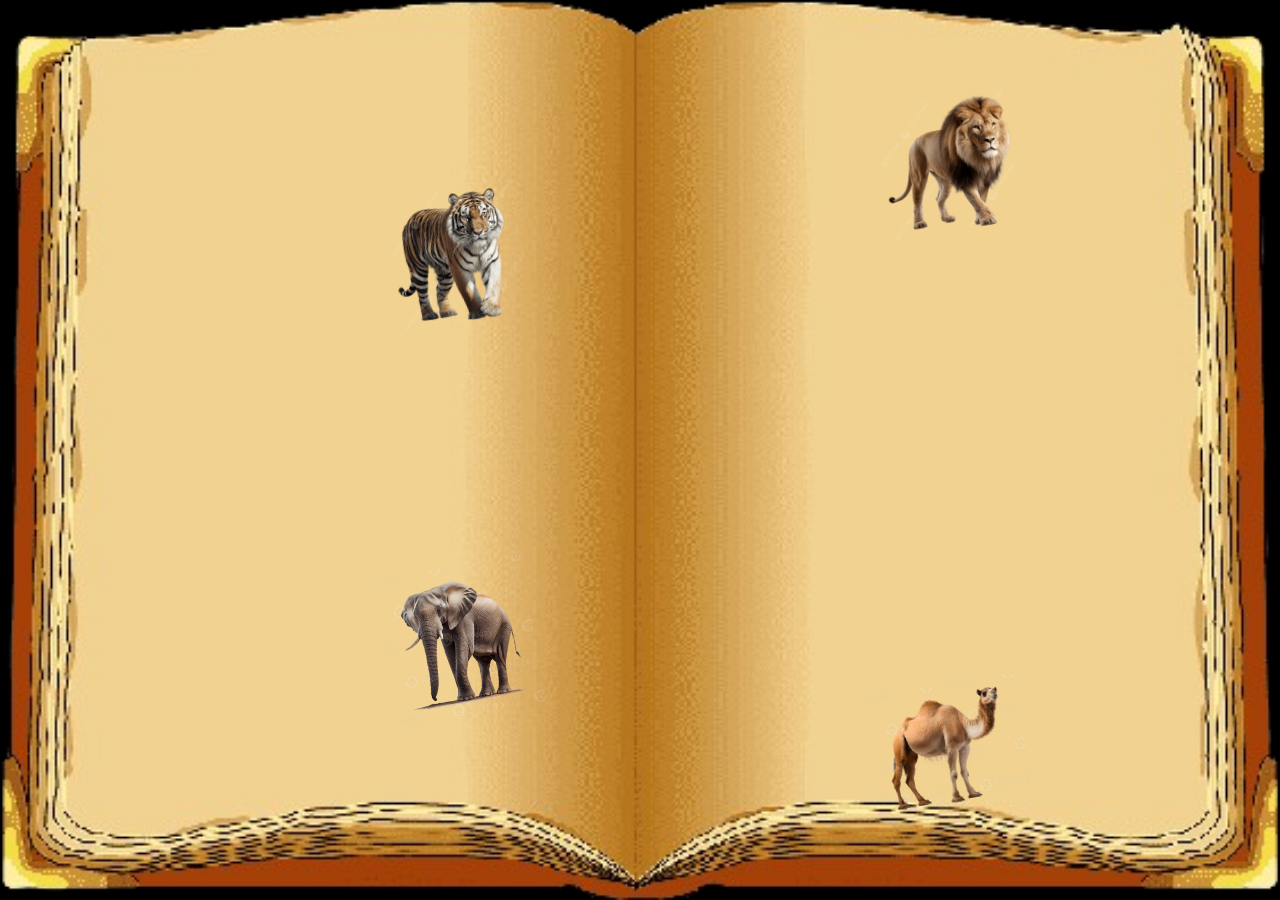
<file: index.html>
<!DOCTYPE html>
<html lang="en">
<head>
    <meta charset="UTF-8">
    <meta name="viewport" content="width=device-width, initial-scale=1.0">
    <title>Libro Zoo</title>
    <link rel="stylesheet" href="styles.css">
</head>
<body>
    <div class="book">
        <div class="sticker" onclick="openAnimalPage('tiger')">
            <img src="Tigre.png" alt="Tiger">
        </div>
        <div class="sticker" onclick="openAnimalPage('lion')">
            <img src="Leon.png" alt="Lion">
        </div>
        <div class="sticker" onclick="openAnimalPage('elephant')">
            <img src="Elefante.webp" alt="Elephant">
        </div>
        <div class="sticker" onclick="openAnimalPage('camel')">
            <img src="Camello.webp" alt="Camel">
        </div>
    </div>
    <script src="script.js"></script>
</body>
</html>
</file>
<file: styles.css>
body {
    margin: 0;
    padding: 0;
    font-family: Arial, sans-serif;
    background-color: black;
}

.book {
    background: url('LibroPortada.png') no-repeat center center;
    background-size: cover;
    width: 100vw;
    height: 100vh;
    position: relative;
}

.sticker {
    position: absolute;
    cursor: pointer;
}

.sticker img {
    width: 150px;
    height: auto;
    transform: rotate(-10deg);
}

.sticker:nth-child(1) { top: 20%; left: 30%; }
.sticker:nth-child(2) { top: 10%; right: 20%; }
.sticker:nth-child(3) { bottom: 20%; left: 30%; }
.sticker:nth-child(4) { bottom: 10%; right: 20%; }

.animal-info {
    display: flex;
    flex-direction: column;
    align-items: center;
    justify-content: center;
    height: 100vh;
    background: url('animal-background.jpg') no-repeat center center;
    background-size: cover;
    color: white;
    text-align: center;
}

.animal-info .buttons {
    display: flex;
    gap: 20px;
    position: absolute;
    top: 20px;
    left: 20px;
}

.animal-info button {
    padding: 10px 20px;
    font-size: 16px;
}

#animal-container {
    margin-top: 60px;
}
</file>
